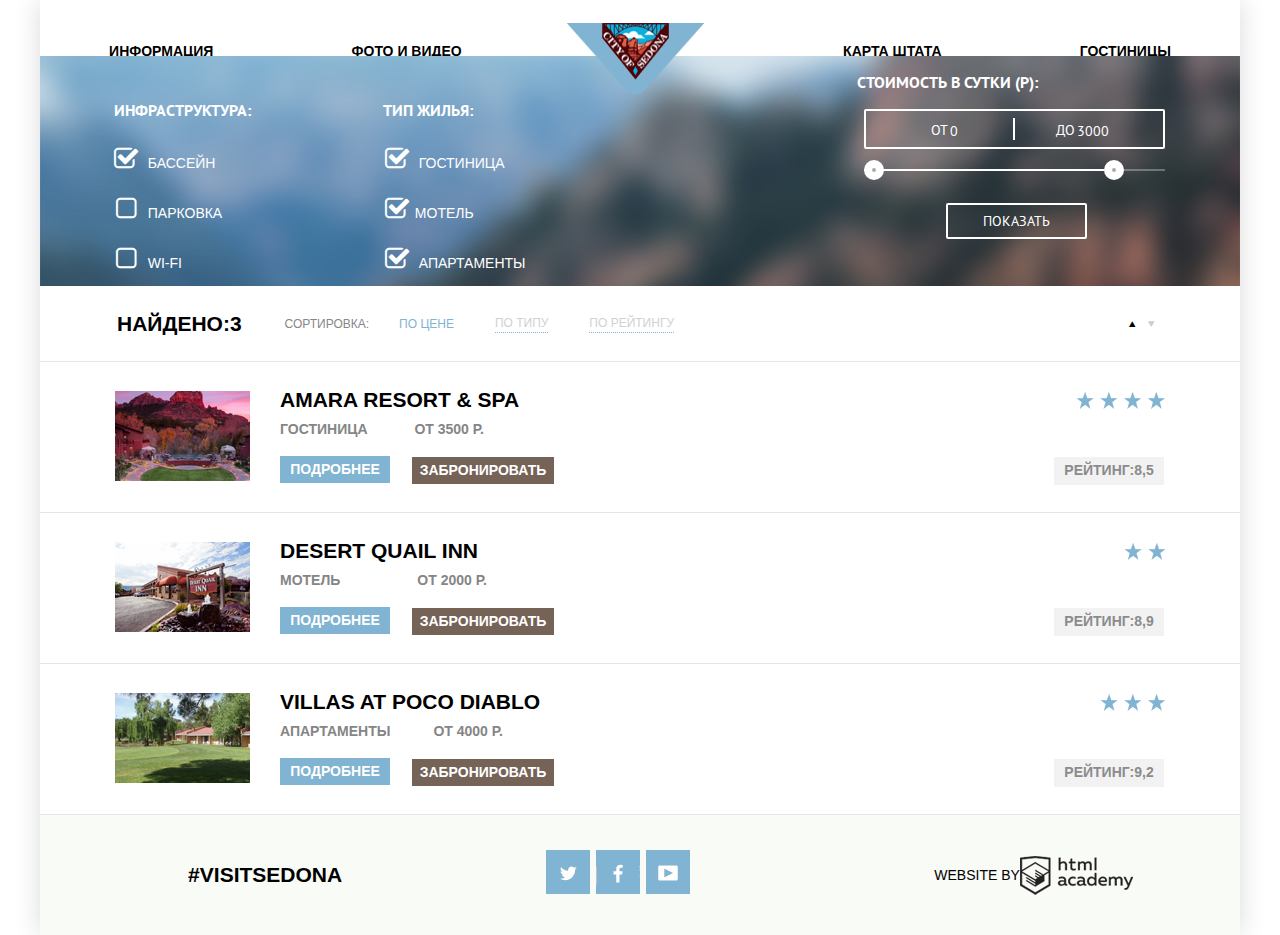
<file: catalog.html>
<!DOCTYPE html>
<html lang="ru">
  <head>
    <meta charset="utf-8">
    <title>HTML Academy: Седона</title>
    <link href="https://fonts.googleapis.com/css?family=PT+Sans:400,700&amp;subset=latin,cyrillic" rel="stylesheet" type="text/css">
    <link rel="stylesheet" href="css/normalize.css">
    <link href="css/style.css" rel="stylesheet">
  </head>
<body>
  <div class="block">
    <header class="main-header">
      <nav class="menu">
        <div>
          <a href="#">информация</a>
        </div>
        <div>
          <a href="#">фото и видео</a>
        </div>
         <div class="logo">
          <a href="index.html"><img src="img/logo.png" width="138" height="71" alt="logo"></a>
        </div>
        <div>
          <a href="#">карта штата</a>
        </div>
        <div>
          <a href="#">гостиницы</a>
        </div>
      </nav>
    </header>
    <main>
      <form class="filter">
        <div class="check">
          <p>инфраструктура:</p>
            
          <label class="icon-check-on" for="infra"> бассейн </label>
            <input type="checkbox" id="infra">
          <label class="icon-check-off" for="parking"> <input type="checkbox" id="parking"> парковка</label>
          <label class="icon-check-off" for="wifi"> <input type="checkbox" id="wifi"> WI-FI</label>
                
        </div>
        <div class="type">
          <p>тип жилья:</p>
         
          <label class="icon-check-on" for="hotel"> <input type="checkbox" id="hotel">Гостиница</label>
          
          <label class="icon-check-on" for="motel"><input type="checkbox" id="motel">Мотель</label>
          <label class="icon-check-on" for="apart">           <input type="checkbox" id="apart">
апартаменты</label>
            
        </div>
        <div class="filter-range">
          <p>стоимость в сутки (р):</p>
          <div class="price-controls">
            <label class="min-price">от<input type="text" name="min-price" value="0"></label>
            <label class="max-price">до<input type="text" name="max-price" value="3000"></label>
          </div>
          <div class="range-controls">
            <div class="scale">
              <div class="bar"></div>
            </div>
            <div class="range-toggle range-toggle-min"></div>
            <div class="range-toggle range-toggle-max"></div>
          </div>
          <button class="btn-transparent" type="submit">показать</button>
        </div>
      </form>
      <section class="found">
          <div class="found-block">
        <h2> Найдено:3</h2>
        <p class="found-sorting">сортировка:</p>
        <a class="active" href="js/">по цене</a>
        <a class="sort" href="js/">по типу</a>
        <a class="sort" href="js/">по рейтингу</a>  
              </div>
          <div class="arrows">
        <a class="arrow icon-up-dir" href="catalog.html"></a>
        <a  class="arrow icon-down-dir" href="catalog.html"></a>
              </div>
      </section>
      <section class="hotels">  
        <div class="amara">
          <div class="prev">
            <img src="img/amara.jpg" width="135" height="90" alt="img">


            <h2>amara resort & spa</h2>
            <p class="spa">гостиница <span>от 3500 р.</span></p>  
            <a href="catalog.html" class="details">подробнее</a>
            <a href="catalog.html" class="reserve">забронировать</a>
          </div>  
          <div class="stars">
            <p class="star"><img src="img/sprite/star.png" width="89" height="17" alt="star"></p>
            <p class="rating">рейтинг:8,5</p>
          </div>
        </div>   
        <div class="amara">
          <div class="prev">
            <img src="img/desert.jpg" width="135" height="90" alt="img">
         
          
            <h2 class="desert">desert quail inn</h2>
            <p class="spa motel">мотель<span>от 2000 р.</span></p>
            <a href="catalog.html" class="details">подробнее</a>
            <a href="catalog.html" class="reserve">забронировать</a>  
          </div> 
          <div class="stars">
            <p class="star" style="margin-left: -41px"><img src="img/sprite/stars.png" alt="star"></p>
            <p class="rating">рейтинг:8,9</p>
          </div>
         </div>
        <div class="amara">
          <div class="prev">
            <img src="img/villas.jpg" width="135" height="90" alt="img">
           
            <h2 class="villas">villas at poco diablo</h2>
            <p class="spa appart">апартаменты<span>от 4000 р.</span></p>
            <a href="catalog.html" class="details">подробнее</a>
            <a href="catalog.html" class="reserve">забронировать</a>  
          </div> 
          <div class="stars">
            <p class="star" style="margin-left: -66px;"><img src="img/sprite/sta.png" alt="star"></p>
            <p class="rating">рейтинг:9,2</p>
          </div>
        </div>
      </section>
    </main>
    <footer class="main-footer">
      <section class="footer-contacts">
        <p>#visitsedona</p>
      </section>
      <section class="footer-social">
        <a class="social-btn sprite-t-icons" href="index.html"></a>
        <a class="social-btn sprite-fb-icons" href="index.html"></a>
        <a class="social-btn sprite-you-icons" href="index.html"></a>
      </section>
      <section class="footer-copyright">
        <p>website by</p>
        <img src="img/html.png" alt="image" width="113" height="39">
      </section>
    </footer>
  </div>
    <script>
    var b = document.documentElement;
b.setAttribute('data-useragent',  navigator.userAgent);
b.setAttribute('data-platform', navigator.platform );

// IE 10 == Mozilla/5.0 (compatible; MSIE 10.0; Windows NT 6.2; Trident/6.0)
        </script>
</body>
</html>
</file>
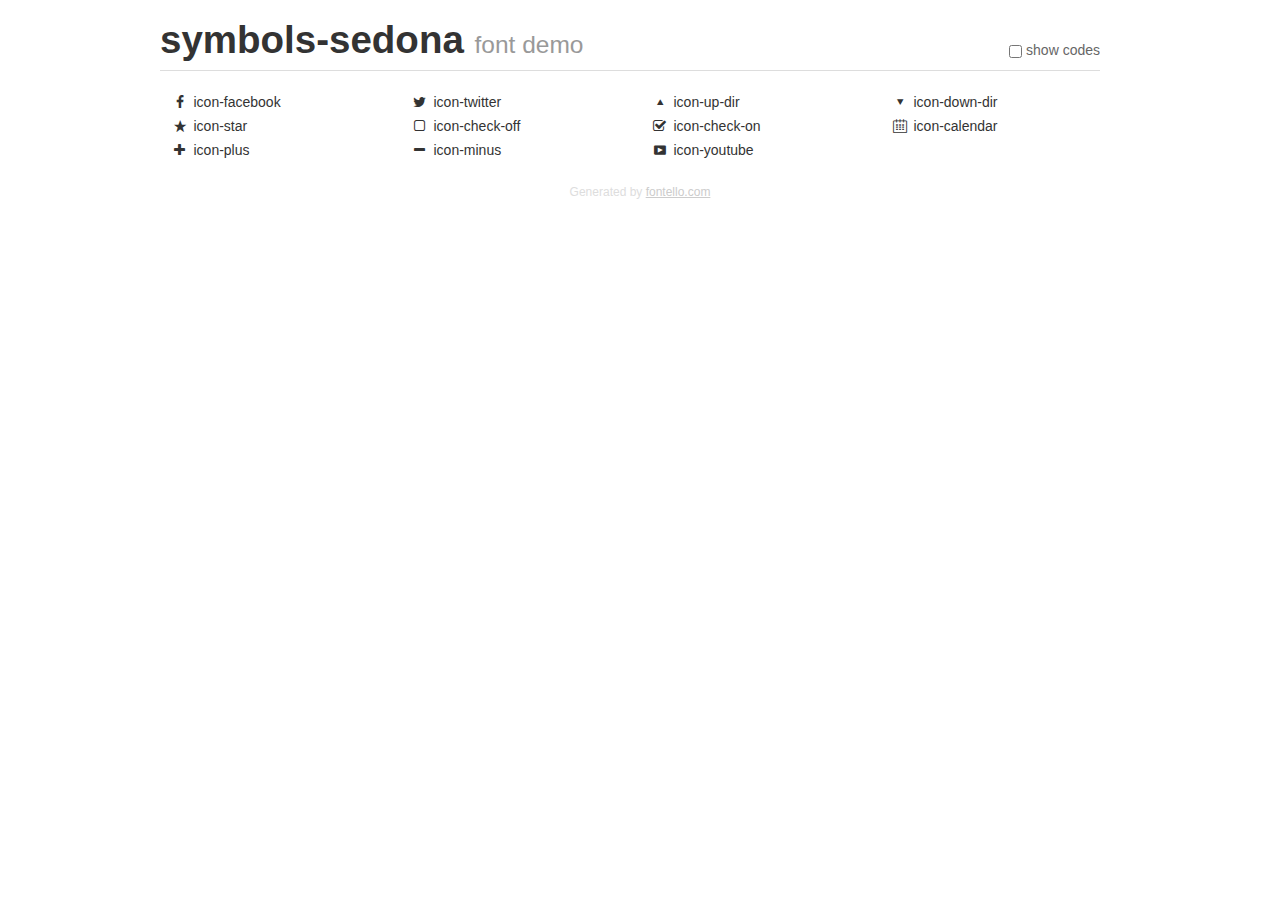
<file: demo.html>
<!DOCTYPE html>
<html>
  <head>
    <meta charset="UTF-8">
    <style>
      .clearfix {
        *zoom: 1;
      }
      .clearfix:before,
      .clearfix:after {
        content: "";

        display: table;

        line-height: 0;
      }
      .clearfix:after {
        clear: both;
      }
      html {
        font-size: 100%;

        -webkit-text-size-adjust: 100%;
            -ms-text-size-adjust: 100%;
      }
      a:focus {
        outline: thin dotted #333333;
        outline: 5px auto -webkit-focus-ring-color;
        outline-offset: -2px;
      }
      a:hover,
      a:active {
        outline: 0;
      }
      button,
      input,
      select,
      textarea {
        margin: 0;

        font-size: 100%;
        vertical-align: middle;
      }
      button,
      input {
        line-height: normal;

        *overflow: visible;
      }
      button::-moz-focus-inner,
      input::-moz-focus-inner {
        padding: 0;

        border: 0;
      }
      body {
        margin: 0;

        font-size: 14px;
        line-height: 20px;
        font-family: "Helvetica Neue", Helvetica, Arial, sans-serif;
        color: #333333;

        background-color: #ffffff;
      }
      a {
        color: #0088cc;
        text-decoration: none;
      }
      a:hover {
        color: #005580;
        text-decoration: underline;
      }
      .row {
        margin-left: -20px;

        *zoom: 1;
      }
      .row:before,
      .row:after {
        content: "";

        display: table;

        line-height: 0;
      }
      .row:after {
        clear: both;
      }
      [class*="span"] {
        float: left;
        min-height: 1px;
        margin-left: 20px;
      }
      .container,
      .navbar-static-top .container,
      .navbar-fixed-top .container,
      .navbar-fixed-bottom .container {
        width: 940px;
      }
      .span12 {
        width: 940px;
      }
      .span11 {
        width: 860px;
      }
      .span10 {
        width: 780px;
      }
      .span9 {
        width: 700px;
      }
      .span8 {
        width: 620px;
      }
      .span7 {
        width: 540px;
      }
      .span6 {
        width: 460px;
      }
      .span5 {
        width: 380px;
      }
      .span4 {
        width: 300px;
      }
      .span3 {
        width: 220px;
      }
      .span2 {
        width: 140px;
      }
      .span1 {
        width: 60px;
      }
      [class*="span"].pull-right,
      .row-fluid [class*="span"].pull-right {
        float: right;
      }
      .container {
        margin-right: auto;
        margin-left: auto;

        *zoom: 1;
      }
      .container:before,
      .container:after {
        content: "";

        display: table;

        line-height: 0;
      }
      .container:after {
        clear: both;
      }
      p {
        margin: 0 0 10px;
      }
      .lead {
        margin-bottom: 20px;

        font-weight: 200;
        font-size: 21px;
        line-height: 30px;
      }
      small {
        font-size: 85%;
      }
      h1 {
        margin: 10px 0;

        font-weight: bold;
        line-height: 20px;
        font-family: inherit;
        color: inherit;

        text-rendering: optimizelegibility;
      }
      h1 small {
        font-weight: normal;
        line-height: 1;
        color: #999999;
      }
      h1 {
        line-height: 40px;
      }
      h1 {
        font-size: 38.5px;
      }
      h1 small {
        font-size: 24.5px;
      }
      body {
        margin-top: 90px;
      }
      .header {
        position: fixed;
        top: 0;
        left: 50%;
        z-index: 10;

        margin-left: -480px;
        padding-top: 10px;

        background-color: #ffffff;
        border-bottom: 1px solid #dddddd;
      }
      .footer {
        margin-top: 20px;

        font-size: 12px;
        text-align: center;
        color: #dddddd;
      }
      .footer a {
        color: #cccccc;
        text-decoration: underline;
      }
      .the-icons {
        font-size: 14px;
        line-height: 24px;
      }
      .switch {
        position: absolute;
        right: 0;
        bottom: 10px;

        color: #666666;
      }
      .switch input {
        margin-right: 0.3em;
      }
      .codesOn .i-name {
        display: none;
      }
      .codesOn .i-code {
        display: inline;
      }
      .i-code {
        display: none;
      }
    </style>
    <link rel="stylesheet" href="css/symbols-sedona.css">
    <script>
      function toggleCodes(on) {
        var obj = document.getElementById('icons');

        if (on) {
          obj.className += ' codesOn';
        } else {
          obj.className = obj.className.replace(' codesOn', '');
        }
      }
    </script>
  </head>
  <body>
    <div class="container header">
      <h1>symbols-sedona <small>font demo</small></h1>
      <label class="switch">
        <input type="checkbox" onclick="toggleCodes(this.checked)">show codes
      </label>
    </div>
    <div id="icons" class="container">
      <div class="row">
        <div title="Code: 0x66" class="the-icons span3"><i class="icon-facebook"></i> <span class="i-name">icon-facebook</span><span class="i-code">0x66</span></div>
        <div title="Code: 0x74" class="the-icons span3"><i class="icon-twitter"></i> <span class="i-name">icon-twitter</span><span class="i-code">0x74</span></div>
        <div title="Code: 0x25b2" class="the-icons span3"><i class="icon-up-dir"></i> <span class="i-name">icon-up-dir</span><span class="i-code">0x25b2</span></div>
        <div title="Code: 0x25bc" class="the-icons span3"><i class="icon-down-dir"></i> <span class="i-name">icon-down-dir</span><span class="i-code">0x25bc</span></div>
      </div>
      <div class="row">
        <div title="Code: 0x2605" class="the-icons span3"><i class="icon-star"></i> <span class="i-name">icon-star</span><span class="i-code">0x2605</span></div>
        <div title="Code: 0x2610" class="the-icons span3"><i class="icon-check-off"></i> <span class="i-name">icon-check-off</span><span class="i-code">0x2610</span></div>
        <div title="Code: 0x2611" class="the-icons span3"><i class="icon-check-on"></i> <span class="i-name">icon-check-on</span><span class="i-code">0x2611</span></div>
        <div title="Code: 0xe800" class="the-icons span3"><i class="icon-calendar"></i> <span class="i-name">icon-calendar</span><span class="i-code">0xe800</span></div>
      </div>
      <div class="row">
        <div title="Code: 0xe801" class="the-icons span3"><i class="icon-plus"></i> <span class="i-name">icon-plus</span><span class="i-code">0xe801</span></div>
        <div title="Code: 0xe802" class="the-icons span3"><i class="icon-minus"></i> <span class="i-name">icon-minus</span><span class="i-code">0xe802</span></div>
        <div title="Code: 0xf39e" class="the-icons span3"><i class="icon-youtube"></i> <span class="i-name">icon-youtube</span><span class="i-code">0xf39e</span></div>
      </div>
    </div>
    <div class="container footer">Generated by <a href="http://fontello.com">fontello.com</a></div>
  </body>
</html>
</file>
<file: css/style.css>
html {
    background:#f2f2f2;
    min-height:100%;
    display: -webkit-flex;
    display: -webkit-box;
    display: -ms-flexbox;
    display: flex;
    -webkit-box-orient: vertical;
    -webkit-box-direction: normal;
    -webkit-flex-direction: column;
    -ms-flex-direction: column;
    flex-direction: column;
}
body {
    font-family:"PTSans", "Arial", sans-serif;  
    font-size:21px;
    line-height:26px;
    background: #fff;
    color: #000;
    font-weight:bold; 
    text-transform: uppercase;
}
@font-face {
  font-weight: normal;
  font-style: normal;

  font-family: "symbols-sedona";
  src: url("../fonts/symbols-sedona.woff") format("woff"),
       url("../fonts/symbols-sedona.woff2") format("woff2");
}

[class^="icon-"]::before,
[class*=" icon-"]::before {
    display: inline-block;
    width: 1em;
    margin-right: 0.2em;
    margin-left: 0.2em;
    font-weight: normal;
    line-height: 1em;
    font-family: "symbols-sedona";
    text-align: center;
    text-transform: none;
    text-decoration: inherit;
    font-style: normal;
    font-variant: normal;
    speak: none;
}
.icon-facebook::before { content: "\66"; } /* "f" */
.icon-twitter::before { content: "\74"; } /* "t" */
.icon-up-dir::before { content: "\25b2"; } /* "▲" */
.icon-down-dir::before { content: "\25bc"; } /* "▼" */
.icon-star::before { content: "\2605"; } /* "★" */
.icon-check-off::before { content: "\2610"; font-size: 26px; } /* "☐" */
.icon-check-on::before { content: "\2611"; font-size: 26px; } /* "☑" */
.icon-calendar::before { content: "\e800"; } /* "" */
.icon-plus::before { content: "\e801"; } /* "" */
.icon-minus::before { content: "\e802"; } /* "" */
.icon-youtube::before { content: "\f39e"; } /* "" */

.social-btn:hover  {
    background: #669ec0
}
.block {
    margin: auto;
    display:-webkit-box;
    display:-webkit-flex;
    display:-ms-flexbox;
    display:flex;
    -webkit-box-orient: vertical;
    -webkit-box-direction: normal;
    -webkit-flex-direction: column;
    -ms-flex-direction: column;
    flex-direction: column;
    -webkit-box-flex:1;
    -webkit-flex:auto;
    -ms-flex:auto;
    flex:auto;
    max-width: 1200px;
    min-width: 768px;
    box-shadow: 0 0 25px #dbdbdb;
}
    
.main-header {
    width: 100%;
    margin:auto;
    display: -webkit-box;
    display: -webkit-flex;
    display: -ms-flexbox;
    display: flex;
    -webkit-flex-wrap: wrap;
    -ms-flex-wrap: wrap;
    flex-wrap: wrap;
    box-sizing: border-box;
    background: #fff;
    color: #000;
/*    margin-left: 73px;*/
}
.menu {
    display: -webkit-box;
    display: -webkit-flex;
    display: -ms-flexbox;
    display: flex;
    -webkit-justify-content: space-around;
    -ms-flex-pack: distribute;
    justify-content: space-around;
    -webkit-box-align:center;
    -webkit-align-items:center;
    -ms-flex-align:center;
    align-items:center;
    -webkit-flex-wrap: wrap;
    -ms-flex-wrap: wrap;
    flex-wrap: wrap;
    width: 100%;
    height: 56px;
    background: #fff;
}
 .menu div {
    font-size: 14px;
    text-decoration: none;
/*     width: 20%;*/
/*
    display: -webkit-box;
    display: -webkit-flex;
    display: -ms-flexbox;
    display: flex;
    -webkit-box-orient: horizontal;
    -webkit-box-direction: normal;
    -webkit-flex-direction: row;
    -ms-flex-direction: row;
    flex-direction: row;
    -webkit-box-pack: center;
    -webkit-justify-content: center;
    -ms-flex-pack: center;
    justify-content: center;
    -webkit-box-align:center;
    -webkit-align-items:center;
    -ms-flex-align:center;
    align-items:center; 
*/
}
a {
    text-decoration: none;
    color: #000;
    font-size: 14px;
    line-height: 26px;
    margin-left: auto;
    margin-right: auto;
}
a:hover {
    color: #81b3d2;
}
.logo {
    -webkit-box-align: start;
    -webkit-align-items: flex-start;
    -ms-flex-align: start;
    -ms-grid-row-align: flex-start;
    align-items: flex-start;
    -webkit-align-self: center;
    -ms-flex-item-align: center;
    align-self: center;
    text-decoration: none;   
    margin-left: -33px;
}
.logo img {
/*    background: url("img/index/logo.png");*/
    margin-top: 23px;
    z-index: 99;
    position: relative;
    top: auto;
}
main {
    width: 100%;
    max-width: 1200px;
    min-width: 768px;
    margin: auto;
    display: -webkit-box;
    display: -webkit-flex;
    display: -ms-flexbox;
    display: flex;
    -webkit-box-orient: vertical;
    -webkit-box-direction: normal;
    -webkit-flex-direction: column;
    -ms-flex-direction: column;
    flex-direction: column;
    -webkit-box-flex: 1;
    -webkit-flex-grow: 1;
    -ms-flex-positive: 1;
    flex-grow: 1;
    -webkit-flex-wrap: wrap;
    -ms-flex-wrap: wrap;
    flex-wrap: wrap;
    -webkit-flex-shrink: 1;
    -ms-flex-negative: 1;
    flex-shrink: 1;
    box-sizing: border-box;
    -webkit-box-pack: center;
    -webkit-justify-content: center;
    -ms-flex-pack: center;
    justify-content: center;
}
.back {
    background: url("../img/back.jpg") no-repeat;
    background-size: cover;
    width:100%;
    height:509px;
    display: -webkit-box;
    display: -webkit-flex;
    display: -ms-flexbox;
    display: flex;
    -webkit-box-orient: vertical;
    -webkit-box-direction: normal;
    -webkit-flex-direction: column;
    -ms-flex-direction: column;
    flex-direction: column;
    -webkit-justify-content: space-around;
    -ms-flex-pack: distribute;
    justify-content: space-around;
    z-index: 1;
}   
.back img {
    display: block;
    margin-left: auto;
    margin-right: auto;
    margin-top: 61px;
}
.back .top {
    margin-top: 10px;
}
.back .top::after {
    content:"";
    display: block;
    border-bottom: 2px solid #766357;
    position: absolute;
    top: -30px;
    width: 256px;
    z-index: 99;
}

.shape {
    width: 100%;
    height: 4.75%;
}
.content {
    width:100%;
    height: 217px;
    display: -webkit-box;
    display: -webkit-flex;
    display: -ms-flexbox;
    display: flex;
    -webkit-box-orient: vertical;
    -webkit-box-direction: normal;
    -webkit-flex-direction: column;
    -ms-flex-direction: column;
    flex-direction: column;
}
h2 {
    color:#000;
    font-size:21px;
    font-weight:bold;
    margin-top: 60px;
    margin-left: auto;
    margin-right: auto;
    text-align: left;
}
p {
    font-size: 14px;
    color: #858585;
    margin-left: auto;
    margin-right: auto;
    text-align: center;
}
.photo {
    display: -webkit-box;
    display: -webkit-flex;
    display: -ms-flexbox;
    display: flex;
    -webkit-box-orient: horizontal;
    -webkit-box-direction: normal;
    -webkit-flex-direction: row;
    -ms-flex-direction: row;
    flex-direction: row;
    -webkit-justify-content: space-around;
    -ms-flex-pack: distribute;
    justify-content: space-around;
    width:100%;
    height: 256px;
    box-sizing: content-box;
    -webkit-box-flex: 1; -webkit-flex-grow: 1; 
    -ms-flex-positive: 1; 
    flex-grow: 1;
    background-color: #81b3d2;
}
.photo-content-left {
    width: 33.34%;
    height: 256px;
    display: -webkit-box;
    display: -webkit-flex;
    display: -ms-flexbox;
    display: flex;
    -webkit-box-orient: vertical;
    -webkit-box-direction: normal;
    -webkit-flex-direction: column;
    -ms-flex-direction: column;
    flex-direction: column;   
    -webkit-box-pack: center;   
    -webkit-justify-content: center;   
    -ms-flex-pack: center;   
    justify-content: center;
    -webkit-align-self: center;
    -ms-flex-item-align: center;
    align-self: center;
    box-sizing: content-box;
    background: #81b3d2;
}
.photo-text {
    color: #fff;
    margin-top: 55px;
    margin-bottom: 0px;
    text-align: center;
}
.nomber {
    margin-bottom: 0px;
    color: #fff;
    text-align: center;
}
/*
.nomber::after {
    content: '';
    position: relative;
    display: block;
    border-bottom: 2px solid #fff;
    width: 9px;
    top: -14px;
    left: -15px;
}
.nomber::before {
    content: '';
    position: relative;
    display: block;
    border-bottom: 2px solid #fff;
    width: 9px;
    top: 14px;
    right: -30px;
}
*/
.photo-text-p {
    color: #fff;
    text-align: center;
    margin-bottom: 55px;
}
.photo-photos-left {
    width:66.66%;
/*    height: 256px;*/
    display: -webkit-box;
    display: -webkit-flex;
    display: -ms-flexbox;
    display: flex;
    -webkit-box-orient: vertical;
    -webkit-box-direction: normal;
    -webkit-flex-direction: column;
    -ms-flex-direction: column;
    flex-direction: column;
    background: url("../img/index/nomber.jpg") no-repeat;
    background-size: cover;
}
.photo-photos-left img,
.photo-photos-right img {
    margin-top: 0;
}
.photo-content-right {
    width: 33.34%;
    height: 256px;
    display: -webkit-box;
    display: -webkit-flex;
    display: -ms-flexbox;
    display: flex;
    -webkit-box-orient: vertical;
    -webkit-box-direction: normal;
    -webkit-flex-direction: column;
    -ms-flex-direction: column;
    flex-direction: column;   
    -webkit-box-pack: center;
    -webkit-justify-content: center;
    -ms-flex-pack: center;
    justify-content: center;
    -webkit-align-self: center;
    -ms-flex-item-align: center;
    align-self: center;
    box-sizing: content-box;
    background: #81b3d2;
}
.photo-photos-right {
    width: 66.66%;
/*    height: 256px;*/
    background: url("../img/index/number.jpg") no-repeat;
    background-size: cover;
}
.icons {
   display: -webkit-box;
    display: -webkit-flex;
    display: -ms-flexbox;
    display: flex;
    -webkit-box-orient: horizontal;
    -webkit-box-direction: normal;
    -webkit-flex-direction: row;
    -ms-flex-direction: row;
    flex-direction: row;
    -webkit-box-pack: center;
    -webkit-justify-content: center;
    -ms-flex-pack: center;
    justify-content: center;
    width: 100%;
    height: 330px;
    box-sizing: content-box;
}
.icons-item {
    width: 33.3%;
    height: 330px;
    text-align: center;
    background: url("../img/1icons.png") no-repeat center top;
    margin-top:60px;
/*
    display: -webkit-box;
    display: -webkit-flex;
    display: -ms-flexbox;
    display: flex;
    -webkit-box-orient: vertical;
    -webkit-box-direction: normal;
    -webkit-flex-direction: column;
    -ms-flex-direction: column;
    flex-direction: column;
    -webkit-justify-content: space-around;
    -ms-flex-pack: distribute;
    justify-content: space-around;
    -webkit-box-align: center;
    -webkit-align-items: center;
    -ms-flex-align: center;
    align-items: center;
    -webkit-align-self: center;
    -ms-flex-item-align: center;
    align-self: center;
*/
}
/*
.icons-item img {
    margin-top: 60px;
    margin-bottom: 30px;
}
*/
.icons-item:nth-child(2) {
    background: url("../img/2icons.png") no-repeat center top;
}
.icons-item:nth-child(3) {
    background: url("../img/3icons.png") no-repeat center top;
}
.icons-item h2 {
    text-align: center;
    margin-bottom: 30px;
    margin-top: 113px;
}
.description {
    display: -webkit-box;
    display: -webkit-flex;
    display: -ms-flexbox;
    display: flex;
    -webkit-box-pack: center;
    -webkit-justify-content: center;
    -ms-flex-pack: center;
    justify-content: center;
    background-color: #eee;
    width: 100%;
    height: 255px;
}
.description-text {
    width: 33.34%;
    height: 256px;
    display: -webkit-box;
    display: -webkit-flex;
    display: -ms-flexbox;
    display: flex;
    -webkit-box-orient: vertical;
    -webkit-box-direction: normal;
    -webkit-flex-direction: column;
    -ms-flex-direction: column;
    flex-direction: column;
    -webkit-box-pack: center;
    -webkit-justify-content: center;
    -ms-flex-pack: center;
    justify-content: center;
    -webkit-align-self: center;
    -ms-flex-item-align: center;
    align-self: center;
    box-sizing: content-box;
    text-align: center;
}
.description-text b {
    text-align: center;
    margin-top: 50px;
    margin-bottom: 0px;
}
.numbers {
    text-align: center;
    margin-bottom: 0px;
}
.description-content {
    text-align: center;
    margin-bottom: 65px;
}
/*
.numbers::after {
    content: '';
    display: block;
    border-bottom: 2px solid #979797;
    position: relative;
    width: 9px;
    top: -14px;
    left: -15px;
}
.numbers::before {
    content: '';
    position: relative;
    display: block;
    border-bottom: 2px solid #979797;
    width: 9px;
    top: 14px;
    right: -30px;
}
*/
.interest {
    width: 100%;
    height: 290px;
    display: -webkit-box;
    display: -webkit-flex;
    display: -ms-flexbox;
    display: flex;
    -webkit-box-orient: vertical;
    -webkit-box-direction: normal;
    -webkit-flex-direction: column;
    -ms-flex-direction: column;
    flex-direction: column;
}

.interest h2 {
    font-size: 30px;
    color: #000;
    font-weight: bold;
    line-height: 24px;
    text-align: center;
    text-transform: uppercase;
}
.interest p {
    font-size: 14px;
    text-align: center;
    color: #333;
}

.interest .interest-search {
    display: block;
    color: #fff;
    font-size: 21px;
    text-decoration: none;
    background-color: #766357;
    width: 568px;
    height: 86px;
    text-align: center;
    padding-top: 35px;
}
.map {
    background: url("../img/index/map.jpg") no-repeat;
    width: 100%;
    height: 593px;
}
.main-footer {
    display: -webkit-box;
    display: -webkit-flex;
    display: -ms-flexbox;
    display: flex;
    -webkit-box-orient: horizontal;
    -webkit-box-direction: normal;
    -webkit-flex-direction: row;
    -ms-flex-direction: row;
    flex-direction: row;
    -webkit-flex-wrap: nowrap;
    -ms-flex-wrap: nowrap;
    flex-wrap: nowrap;
    -webkit-justify-content: space-around;
    -ms-flex-pack: distribute;
    justify-content: space-around;
    -webkit-box-align: center;
    -webkit-align-items: center;
    -ms-flex-align: center;
    align-items: center;
    background: #f9fbf6;
    width: 100%;
    height: 120px;
    max-width: 1200px;
    min-width: 768px;
    margin:auto;
    box-sizing: border-box;
}
.footer-contacts p {
    color: #000;
    font-size: 21px;
    font-weight: bold;
    line-height: 26px;
    margin-left: 46px;
}
.footer-social {
    text-align: center;
}
.social-btn  {
    display: -webkit-inline-box; 
    display: -webkit-inline-flex; 
    display: -ms-inline-flexbox;
    display: inline-flex;
    color: #fff;
    background: #81b3d2 url("../img/sprite/icons.png") no-repeat center;
    width: 44px;
    height: 44px;
    text-align: center;
}
.social-btn:hover {
     background: #669ec0 url("../img/sprite/icons.png") no-repeat center;
}
.footer-copyright {
    display: -webkit-box;
    display: -webkit-flex;
    display: -ms-flexbox;
    display: flex;
    -webkit-box-pack: end;
    -webkit-justify-content: flex-end;
    -ms-flex-pack: end;
    justify-content: flex-end;
    -webkit-box-align: center;
    -webkit-align-items: center;
    -ms-flex-align: center;
    align-items: center;
}
.footer-copyright p {
    color: #000;
    font-size: 14px;
    font-weight: 400;
    line-height: 26px; 
    margin-left: 40px;
}
.footer-copyright img {
    margin-right: 5px;   
}
.sprite {
    background-image: url(../img/sprite/icons.png);
    background-repeat: no-repeat;
    display: block;
}

.sprite-calendar {
    width: 21px;
    height: 22px;
    background-position: -8px -8px;
}

.sprite-fb-icons {
    background-position: -28px 6px; 
}
.sprite-fb-icons:hover {
    background-position: -28px 6px;
/*    color: #fff;*/
}
.sprite-t-icons {

    background-position: -57px 8px;
}
.sprite-t-icons:hover {
     background-position: -57px 8px;
}
.sprite-you-icons {
   
    background-position: -59px -24px;
}
.sprite-you-icons:hover {
     background-position: -59px -24px;
}
h1 {
    font-family: "Myriad Pro", "Arial", sans-serif;
    line-height:26px;
    color:#000;
    font-size:21px;
    text-transform:uppercase;
}
.search {
    width: 568px;
    height: 398px;
    display: -webkit-box;
    display: -webkit-flex;
    display: -ms-flexbox;
    display: flex;
    -webkit-box-orient: vertical;
    -webkit-box-direction: normal;
    -webkit-flex-direction: column;
    -ms-flex-direction: column;
    flex-direction: column;
    -webkit-justify-content: space-around;
    -ms-flex-pack: distribute;
    justify-content: space-around;
    display: none;
    background: #fff;
    position: absolute;
    left: calc(50% - 284px);
     -webkit-animation-name:search;
     animation-name:search; 
-webkit-animation-duration:1.5s; 
animation-duration:1.5s;
-webkit-animation-timing-function:ease-out;
animation-timing-function:ease-out;
-webkit-animation-fill-mode:forwards;
animation-fill-mode:forwards;  

  }
@-webkit-keyframes search {
    from {-webkit-transform: translate(0px, -1000px);
        transform: translate(0px, -1000px);}
}
@keyframes search {
    from {-webkit-transform: translate(0px, -1000px);
        transform: translate(0px, -1000px);}
}
.search-show {
    display: -webkit-box;display: -webkit-flex;
    display: -ms-flexbox;display: flex;
    height: 396px;
}
.search-block {
    display: -webkit-box;
    display: -webkit-flex;
    display: -ms-flexbox;
    display: flex;
    -webkit-box-orient: vertical;
    -webkit-box-direction: normal;
    -webkit-flex-direction: column;
    -ms-flex-direction: column;
    flex-direction: column;
    -webkit-box-pack: justify;
    -webkit-justify-content: space-between;
    -ms-flex-pack: justify;
    justify-content: space-between;
    -webkit-box-align: center;
    -webkit-align-items: center;
    -ms-flex-align: center;
    align-items: center;
    width: 100%;
    height: 287px;
}
.row {
    display: -webkit-box;
    display: -webkit-flex;
    display: -ms-flexbox;
    display: flex;
    -webkit-box-pack: center;
    -webkit-justify-content: center;
    -ms-flex-pack: center;
    justify-content: center;
    -webkit-box-align: center;
    -webkit-align-items: center;
    -ms-flex-align: center;
    align-items: center;
}
.sprite-calendar {
    background-image: url("../img/sprite/icons.png");
    background-repeat: no-repeat;
    background-color: #c2c2c2;
    width: 21px;
    height: 22px;
    background-position: 320px 0px;
}
.sprite-calendar:hover { 
    background-color: #000;
} /*я тупая и до меня не доходит как надо делать*/
.search label,
.select label {
    font-size: 14px;
    line-height: 26px;
    font-family: "PTSans", "Arial", sans-serif;
    color: #000;
    text-transform: uppercase;
    margin-right: 10px;
}
.search input[type="text"] {
    width: 345px;
    height: 38px;
    border: none;
    background-color: #f2f2f2;
    padding-left: 15px;
}

.search input:hover {
    background-color: #ebebeb;
}
.search input:active {
    background: #fff;
    border: 1px solid #e5e5e5;
}
.search input:focus {
    background: #fff;
    border: 1px solid #e5e5e5;
}
.block-select {
    display: -webkit-box;
    display: -webkit-flex;
    display: -ms-flexbox;
    display: flex;
    -webkit-justify-content: space-around;
    -ms-flex-pack: distribute;
    justify-content: space-around;
    -webkit-box-align: center;
    -webkit-align-items: center;
    -ms-flex-align: center;
    align-items: center;
    width: 508px;
    margin-left: 3px;
}
.select {
    display: -webkit-box;
    display: -webkit-flex;
    display: -ms-flexbox;
    display: flex;
    -webkit-box-pack: center;
    -webkit-justify-content: center;
    -ms-flex-pack: center;
    justify-content: center;
}
.select input[type="text"] {
    width: 38px;
    height: 36px;
    background-color: #f2f2f2;
    border: none;
    text-align: center;
    padding-left: 0px;
}
.select a {
    display: block;
    color: #a9a9a9;
    background: #f2f2f2;
    width: 38px;
    height: 29px;
    font-family: "icomoon";
    font-size: 14px;
    line-height: 26px;
    text-align: center;
    padding-top: 9px;
}
.icon-minus:hover,
.icon-plus:hover {
    color: #000;
}
.select a:focus {
    color: #81b3d2;
}
/*
.search-btn {
    margin-top: 55px;
}
*/
.search-btn .btn {
    width: 465px;
    height: 60px;
    color: #fff;
    background: #81b3d2;
    border: none;
    font-size: 21px;
    line-height: 26px;
    text-transform: uppercase;
}
.search-btn .btn:hover {
    background: #669ec0;
}
.filter {
    display: -webkit-box;
    display: -webkit-flex;
    display: -ms-flexbox;
    display: flex;
    -webkit-box-orient: horizontal;
    -webkit-box-direction: normal;
    -webkit-flex-direction: row;
    -ms-flex-direction: row;
    flex-direction: row;
    -webkit-justify-content: space-around;
    -ms-flex-pack: distribute;
    justify-content: space-around;
    width: 100%;
    height: 230px;
    background: #fff url("../img/filter.jpg") no-repeat;
}

    
.check {
    height: 157px;
    display: -webkit-box;
    display: -webkit-flex;
    display: -ms-flexbox;
    display: flex;
    -webkit-box-orient: vertical;
    -webkit-box-direction: normal;
    -webkit-flex-direction: column;
    -ms-flex-direction: column;
    flex-direction: column;
    -webkit-justify-content: space-around;
    -ms-flex-pack: distribute;
    justify-content: space-around;
    -webkit-box-align: start;
    -webkit-align-items: flex-start;
    -ms-flex-align: start;
    align-items: flex-start;  
    margin-top: 28px;
    margin-left: -51px;
    margin-right: 23px;
}
html[data-useragent*='MSIE 10.0'] .check {
  margin-top: 1px;
    margin-left: -60px;
    margin-right: 23px;
    display: block;
    width: 200px;
}

 
.icon-check-on {
    margin-bottom: 22px;
    font-size: 14px;
    line-height: 21px;
    font-weight: normal;
    color: #fff;
}
.icon-check-off {
    margin-bottom: 22px;
    font-size: 14px;
    line-height: 21px;
    font-weight: normal;
    color: #fff;
}
.check p {
    font-size: 16px;
    line-height: 21px;
      color: #fff;
    text-transform: uppercase;
    font-weight: bold;
    font-family: "PT Sans", "Arial", sans-serif;
    text-align: center;
    margin-left: 50px;
    margin-bottom: 25px;
}
html[data-useragent*='MSIE 10.0'] .check p {
    font-size: 16px;
    line-height: 21px;
      color: #fff;
    text-transform: uppercase;
    font-weight: bold;
    font-family: "PT Sans", "Arial", sans-serif;
    text-align: center;
    margin-left: 54px;
    margin-bottom: 25px;
}
.check label {
    margin-left: 43px;
}
html[data-useragent*='MSIE 10.0'] .check label {
    margin-left:55px;
    margin-bottom:20px;
    display: inline-block;
}
.check input,
.type input {
    display: none;
}
.type {
    display: -webkit-box;
    display: -webkit-flex;
    display: -ms-flexbox;
    display: flex;
    -webkit-box-orient: vertical;
    -webkit-box-direction: normal;
    -webkit-flex-direction: column;
    -ms-flex-direction: column;
    flex-direction: column;
    -webkit-justify-content: space-around;
    -ms-flex-pack: distribute;
    justify-content: space-around;
    -webkit-box-align: start;
    -webkit-align-items: flex-start;
    -ms-flex-align: start;
    align-items: flex-start;
    height: 157px;
    margin-top: 28px;
    margin-left: -47px;
}
html[data-useragent*='MSIE 10.0'] .type {
   height: 157px;
    margin-top: 30px;
    margin-left: -102px;
    display: block;
    width: 200px;
}
.type p {
    margin-left: 5px;
    margin-bottom: 25px;
    font-size: 16px;
    line-height: 21px;
      color: #fff;
    text-transform: uppercase;
    font-weight: bold;
    font-family: "PT Sans", "Arial", sans-serif;
}
html[data-useragent*='MSIE 10.0'] .type p {
    margin-left: -11px;
    margin-bottom: 25px;
    margin-top: -12px;
    font-size: 16px;
    line-height: 21px;
      color: #fff;
    text-transform: uppercase;
    font-weight: bold;
    font-family: "PT Sans", "Arial", sans-serif;
}
html[data-useragent*='MSIE 10.0'] .type label {
    margin-left:43px;
    margin-bottom:20px;
    display: inline-block;
}
.filter-range {
    width: 318px;
    color: #fff;
    text-transform: uppercase;
    font-weight: 400;
    font-family: "PT Sans", "Arial", sans-serif;
    margin-left: 170px;
}
.filter-range p {
    font-weight: bold;
    font-size: 16px;
    line-height: 21px;
    color: #fff;
    margin-right: 117px;
}
.price-controls {
    display: -webkit-box;
    display: -webkit-flex;
    display: -ms-flexbox;
    display: flex;
    -webkit-flex-wrap: wrap;
    -ms-flex-wrap: wrap;
    flex-wrap: wrap;
    height: 36px;
    margin-bottom: 20px;
    border: 2px solid #fff;
    border-radius: 2px;
    font-size: 0;
    position: relative;
    margin-left: 17px;
}
.price-controls::after {
    content:"";
    position: absolute;
    top: 50%;
    left: 50%;
    width: 2px;
    height: 22px;
    background: #fff;
    -webkit-transform: translate(-50%, -50%);
    transform: translate(-50%, -50%);
}
.price-controls label {
    display: -webkit-inline-box;
    display: -webkit-inline-flex;
    display: -ms-inline-flexbox;
    display: inline-flex;
    -webkit-flex-wrap: nowrap;
    -ms-flex-wrap: nowrap;
    flex-wrap: nowrap;
    font-size: 14px;
    line-height: 38px;
    vertical-align: top;
    color: #fff;
    cursor: pointer;
}
.price-controls .min-price,
.price-controls .max-price {
    width: 60px;
    padding-left: 65px;
}
.price-controls input {
    width: 50px;
    margin: 0;
    color: inherit;
    font: inherit;
    background: none;
    border: none;
    outline: none;
}
.range-controls {
    position: relative;
    margin-bottom: 32px;
    margin-left: 17px;
}
.range-controls .scale {
    height: 2px;
    background: rgba(255, 255, 255, 0.3);
}
.range-controls .bar {
    width: 80%;
    height: 2px;
    background: #fff;
}
.range-toggle {
    position: absolute;
    top: -9px;
    width: 4px;
    height: 4px;
    background: #ababab;
    border: 8px solid #fff;
    border-radius: 50%;
    box-shadow: 2 2px 1px 0 rgba(0, 1, 1, 0.2);
    cursor: pointer;
}
.range-toggle-min {
    left:0;
}
.range-toggle-max {
    left: 80%
}
.range-toggle:hover {
    background: #1c4f80;
}
.btn-transparent {
    display: block;
    margin: 0 auto;
    padding: 6px 35px;
    font-size: 14px;
    line-height: 20px;
    color: #fff;
    text-transform: uppercase;
    background: transparent;
    border: 2px solid #fff;
    border-radius: 2px;
    outline: none;
    cursor: pointer;
    margin-left: 99px;
}
.btn-transparent:hover {
    color: #000;
    background: #fff;
}

.found {
    display: -webkit-box;
    display: -webkit-flex;
    display: -ms-flexbox;
    display: flex;
    -webkit-box-orient: horizontal;
    -webkit-box-direction: normal;
    -webkit-flex-direction: row;
    -ms-flex-direction: row;
    flex-direction: row;
    -webkit-box-align: center;
    -webkit-align-items: center;
    -ms-flex-align: center;
    align-items: center;
    -webkit-flex-wrap: wrap;
    -ms-flex-wrap: wrap;
    flex-wrap: wrap;
    width: 100%;
    height: 75px;
}
.found-block {
    display: -webkit-box;
    display: -webkit-flex;
    display: -ms-flexbox;
    display: flex;
    -webkit-justify-content: space-around;
    -ms-flex-pack: distribute;
    justify-content: space-around;
    -webkit-box-align: center;
    -webkit-align-items: center;
    -ms-flex-align: center;
    align-items: center;
/*
    max-width: 588px;
    min-width: 525px;
*/
    height: 30px;
    width: 54%;
}
.found h2 {
    font-weight: bold;
    font-size: 21px;
    line-height: 26px;
    color: #000;
    text-align: center;
    text-transform: uppercase;
    margin: 0;
    margin-left: 77px;
    margin-right: 29px;
}
.found p {
    font-size: 12px;
    line-height: 18px;
    color: #878787;
    text-transform: uppercase;
    margin-right: 38px;
    font-weight: normal;
}
.found .active {
    color: #81b3d2;
    font-size: 12px;
    font-weight: normal;
    line-height: 18px;
    margin-left: -8px;
}
.found .sort {
    border-bottom: 1px dotted #81b3d2;
    text-decoration: none;
    color: #d1d1d1;
    font-size: 12px;
    font-weight: normal;
    line-height: 18px;
    margin-left: 27px;
}
.sort:hover {
    color: #9ac2db;
}
.arrows {
    display: -webkit-box;
    display: -webkit-flex;
    display: -ms-flexbox;
    display: flex;
    font-size: 23px;
/*    width: 47%;*/
    margin-left: 434px;
}
.arrow .icon-up-dir {
/*    margin-left: 385px;*/
    color: #ccc;
}
.icon-down-dir {
    color: #ccc;
/*    margin-left: -20px;*/
}
.icon-up-dir:hover,
.icon-down-dir:hover {
    color: #000;
}
.hotels {
    display: -webkit-box;
    display: -webkit-flex;
    display: -ms-flexbox;
    display: flex;
    -webkit-box-orient: vertical;
    -webkit-box-direction: normal;
    -webkit-flex-direction: column;
    -ms-flex-direction: column;
    flex-direction: column;
    width: 100%;
    height: 454px;
}
.amara {
    display: -webkit-box;
    display: -webkit-flex;
    display: -ms-flexbox;
    display: flex;
    -webkit-box-orient: vertical;
    -webkit-box-direction: normal;
    -webkit-flex-direction: column;
    -ms-flex-direction: column;
    flex-direction: column;
    -webkit-box-pack: center;
    -webkit-justify-content: center;
    -ms-flex-pack: center;
    justify-content: center;
    -webkit-flex-wrap: wrap;
    -ms-flex-wrap: wrap;
    flex-wrap: wrap;
    -webkit-align-content: center;
    -ms-flex-line-pack: center;
    align-content: center;
    height: 153px;
    width: 100%;
    border-top: 1px solid #e5e5e5;
}

.amara:nth-child(3) {
    border-bottom: 1px solid #e5e5e5;  
}
.amara .prev {
    margin-left: 90px;
    display: -webkit-box;
    display: -webkit-flex;
    display: -ms-flexbox;
    display: flex;
    -webkit-box-orient: vertical;
    -webkit-box-direction: normal;
    -webkit-flex-direction: column;
    -ms-flex-direction: column;
    flex-direction: column;
    -webkit-box-pack: justify;
    -webkit-justify-content: space-between;
    -ms-flex-pack: justify;
    justify-content: space-between;
    width: 80%;
    height: 93px;
}
html[data-useragent*='MSIE 10.0'] .amara .prev {
     width: 80%;
    height: 93px;
    margin-left: 76px;
}
.prev h2 {
    margin-top: -94px;
    margin-left: 165px;
    margin-bottom: -11px;
}
html[data-useragent*='MSIE 10.0'] .prev h2 {
    margin-top: -94px;
    margin-left: 162px;
    margin-bottom: -11px;
}
html[data-useragent*='MSIE 10.0'] .prev .desert {
    margin-top: -94px;
    margin-left: 161px;
    margin-bottom: -11px;
}
.spa {
    margin-left: 165px;
    text-align: left;
}
html[data-useragent*='MSIE 10.0'] .spa {
    margin-left: 161px;
}
html[data-useragent*='MSIE 10.0'] .motel {
    margin-left: 164px;
}
html[data-useragent*='MSIE 10.0'] .motel span {
    margin-left: -6px;
}
html[data-useragent*='MSIE 10.0'] .villas {
    margin-right: -26px;
}
html[data-useragent*='MSIE 10.0'] .appart {
    margin-right: -112px;
}
html[data-useragent*='MSIE 10.0'] .appart span {
    margin-right: 95px;
    margin-left: -12px;
}
/*
.spa span {
    padding-left: 40px;
}
*/
.prev a {
    display: inline-block;
    color: #fff;
    text-decoration: none;
    background: #81b3d2;
    width: 110px;
    height: 28px;
    text-align: center;
    cursor: default;
    margin-left: 165px;
}
/*
.resort h2 {
    margin: -5px -15px -15px -85px;
}
*/
.prev h2:hover {
    color: #81b3d2;
    cursor: pointer;
}
/*
.resort .spa {
    margin-left: 30px;
    margin-bottom: 10px;
}
*/
.spa span {
    padding-left: 43px;
}
/*
.resort .details {
    margin-left: 30px;
}
*/
.prev .reserve {
    background: #766357;
    width: 142px;
    margin-left: 297px;
    margin-top: -26px;
}
.motel span {
    padding-left: 77px;
}
.stars {
/*    margin-left: -5px;*/
    width: 15%;
    height: 93px;
}
.star {
    margin-left: -89px;
    margin-bottom: 40px;
    margin-top: 0px;
    display: block;
}
.rating {
    display: block;
    color: #8b8b8b;
    background: #f2f2f2;
    width: 110px;
    height: 28px;
    text-align: center;
    margin-left: -21px;
}
.details:hover {
    background: #669ec0;
}
.reserve:hover {
    background: #604e43;
}
</file>
<file: css/symbols-sedona.css>
@font-face {
  font-weight: normal;
  font-style: normal;

  font-family: "symbols-sedona";
  src: url("../fonts/symbols-sedona.woff") format("woff"),
       url("../fonts/symbols-sedona.woff2") format("woff2");
}

[class^="icon-"]::before,
[class*=" icon-"]::before {
  display: inline-block;
  width: 1em;
  margin-right: 0.2em;
  margin-left: 0.2em;

  font-weight: normal;
  line-height: 1em;
  font-family: "symbols-sedona";
  text-align: center;
  text-transform: none;
  text-decoration: inherit;
  font-style: normal;
  font-variant: normal;

  speak: none;
}

.icon-facebook::before { content: "\66"; } /* "f" */
.icon-twitter::before { content: "\74"; } /* "t" */
.icon-up-dir::before { content: "\25b2"; } /* "▲" */
.icon-down-dir::before { content: "\25bc"; } /* "▼" */
.icon-star::before { content: "\2605"; } /* "★" */
.icon-check-off::before { content: "\2610"; } /* "☐" */
.icon-check-on::before { content: "\2611"; } /* "☑" */
.icon-calendar::before { content: "\e800"; } /* "" */
.icon-plus::before { content: "\e801"; } /* "" */
.icon-minus::before { content: "\e802"; } /* "" */
.icon-youtube::before { content: "\f39e"; } /* "" */
</file>
